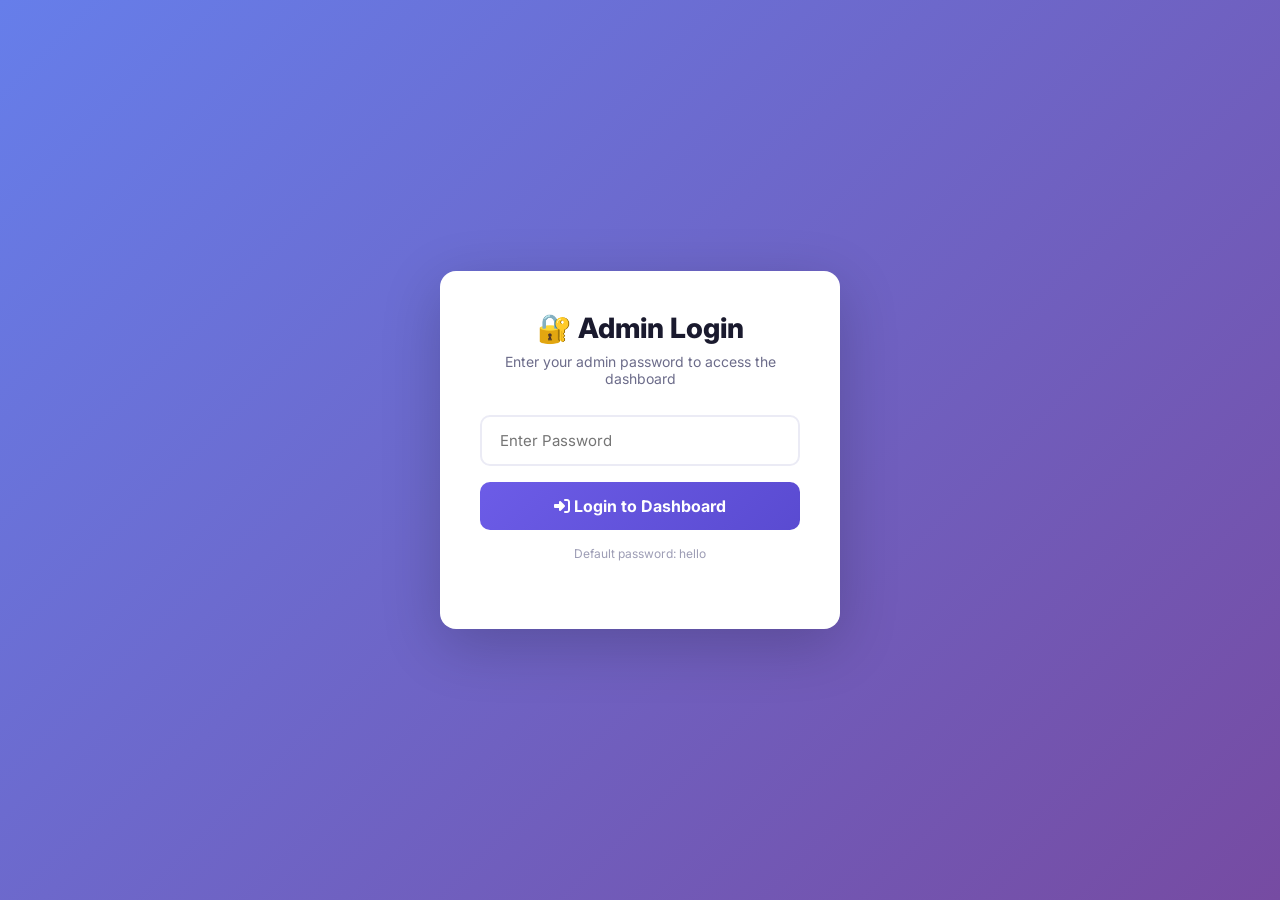
<file: admin.html>
<!DOCTYPE html>
<html lang="en">
<head>
    <meta charset="UTF-8">
    <meta name="viewport" content="width=device-width, initial-scale=1.0">
    <title>ShopElite Admin Panel</title>
    <link href="https://cdnjs.cloudflare.com/ajax/libs/font-awesome/6.4.0/css/all.min.css" rel="stylesheet">
    <link href="https://fonts.googleapis.com/css2?family=Inter:wght@400;500;600;700;800&display=swap" rel="stylesheet">
    <style>
        * { margin:0; padding:0; box-sizing:border-box; }
        body { font-family:'Inter',sans-serif; background:#f0f2f5; color:#1a1a2e; }
        .admin-container { display:flex; min-height:100vh; }
        .sidebar {
            width:260px;
            background:linear-gradient(180deg,#1a1a2e,#16213e);
            color:white;
            padding:24px 0;
            position:fixed;
            height:100vh;
            overflow-y:auto;
            z-index:100;
        }
        .sidebar-logo {
            padding:0 24px 24px;
            font-size:22px;
            font-weight:800;
            border-bottom:1px solid rgba(255,255,255,0.1);
            margin-bottom:16px;
        }
        .sidebar-logo span { color:#6C5CE7; }
        .sidebar-nav a {
            display:flex;
            align-items:center;
            gap:12px;
            padding:12px 24px;
            color:rgba(255,255,255,0.7);
            text-decoration:none;
            font-size:14px;
            font-weight:500;
            transition:all 0.3s;
        }
        .sidebar-nav a:hover,
        .sidebar-nav a.active {
            background:rgba(108,92,231,0.2);
            color:white;
            border-right:3px solid #6C5CE7;
        }
        .sidebar-nav a i { width:20px; text-align:center; }
        .main-content { flex:1; margin-left:260px; padding:24px; }
        .admin-header {
            display:flex;
            justify-content:space-between;
            align-items:center;
            margin-bottom:30px;
            background:white;
            padding:20px 24px;
            border-radius:12px;
            box-shadow:0 2px 8px rgba(0,0,0,0.06);
        }
        .admin-header h1 { font-size:24px; font-weight:700; }
        .stats-grid {
            display:grid;
            grid-template-columns:repeat(auto-fit,minmax(240px,1fr));
            gap:20px;
            margin-bottom:30px;
        }
        .stat-card {
            background:white;
            border-radius:12px;
            padding:24px;
            box-shadow:0 2px 8px rgba(0,0,0,0.06);
            display:flex;
            align-items:center;
            gap:16px;
        }
        .stat-icon {
            width:56px;
            height:56px;
            border-radius:12px;
            display:flex;
            align-items:center;
            justify-content:center;
            font-size:22px;
            color:white;
        }
        .stat-icon.blue { background:linear-gradient(135deg,#6C5CE7,#5A4BD1); }
        .stat-icon.green { background:linear-gradient(135deg,#00B894,#00CEC9); }
        .stat-icon.orange { background:linear-gradient(135deg,#FDCB6E,#F39C12); }
        .stat-icon.pink { background:linear-gradient(135deg,#FD79A8,#E84393); }
        .stat-info h3 { font-size:28px; font-weight:800; margin-bottom:4px; }
        .stat-info p { font-size:13px; color:#6c6c8a; }
        .data-card {
            background:white;
            border-radius:12px;
            padding:24px;
            box-shadow:0 2px 8px rgba(0,0,0,0.06);
            margin-bottom:24px;
        }
        .data-card h2 {
            font-size:18px;
            font-weight:700;
            margin-bottom:20px;
            padding-bottom:12px;
            border-bottom:1px solid #ebebf5;
        }
        table { width:100%; border-collapse:collapse; }
        th {
            text-align:left;
            padding:12px;
            font-size:12px;
            font-weight:600;
            color:#6c6c8a;
            text-transform:uppercase;
            letter-spacing:0.5px;
            background:#f5f5ff;
        }
        td {
            padding:12px;
            font-size:14px;
            border-bottom:1px solid #ebebf5;
        }
        .status-badge {
            display:inline-block;
            padding:4px 12px;
            border-radius:50px;
            font-size:12px;
            font-weight:600;
        }
        .status-confirmed { background:#e6f9f0; color:#00B894; }
        .status-shipped { background:#e6f0ff; color:#0984e3; }
        .status-delivered { background:#f0e6ff; color:#6C5CE7; }
        .status-cancelled { background:#ffe6e6; color:#E17055; }
        .btn-admin {
            padding:8px 16px;
            border-radius:8px;
            border:none;
            font-weight:600;
            font-size:13px;
            cursor:pointer;
            transition:all 0.3s;
            display:inline-flex;
            align-items:center;
            gap:6px;
        }
        .btn-view { background:#e6f0ff; color:#0984e3; }
        .btn-edit { background:#e6f9f0; color:#00B894; }
        .btn-delete { background:#ffe6e6; color:#E17055; }
        .refresh-btn {
            padding:10px 20px;
            background:linear-gradient(135deg,#6C5CE7,#5A4BD1);
            color:white;
            border:none;
            border-radius:8px;
            font-weight:600;
            cursor:pointer;
            font-size:14px;
        }
        .empty-state {
            text-align:center;
            padding:60px 20px;
            color:#9d9db5;
        }
        .empty-state i {
            font-size:48px;
            margin-bottom:16px;
            display:block;
        }
              #loginSection {
            display:flex;
            align-items:center;
            justify-content:center;
            min-height:100vh;
            background:linear-gradient(135deg,#667eea,#764ba2);
        }
        .login-box {
            background:white;
            padding:40px;
            border-radius:16px;
            box-shadow:0 16px 60px rgba(0,0,0,0.2);
            width:400px;
            max-width:90%;
            text-align:center;
        }
        .login-box h2 {
            font-size:28px;
            font-weight:800;
            margin-bottom:8px;
            color:#1a1a2e;
        }
        .login-box p {
            color:#6c6c8a;
            margin-bottom:28px;
            font-size:14px;
        }
        .login-box input {
            width:100%;
            padding:14px 18px;
            margin-bottom:16px;
            border:2px solid #ebebf5;
            border-radius:10px;
            font-size:15px;
            font-family:Inter,sans-serif;
            transition:all 0.3s;
            outline:none;
        }
        .login-box input:focus { border-color:#6C5CE7; }
        .login-box button {
            width:100%;
            padding:14px;
            background:linear-gradient(135deg,#6C5CE7,#5A4BD1);
            color:white;
            border:none;
            border-radius:10px;
            font-size:16px;
            font-weight:700;
            cursor:pointer;
            font-family:Inter,sans-serif;
        }
        .login-box .hint {
            margin-top:16px;
            font-size:12px;
            color:#9d9db5;
        }
        #adminDashboard { display:none; }
        .mobile-toggle {
            display:none;
            position:fixed;
            top:16px;
            left:16px;
            z-index:200;
            width:42px;
            height:42px;
            background:#6C5CE7;
            color:white;
            border:none;
            border-radius:10px;
            font-size:18px;
            cursor:pointer;
            align-items:center;
            justify-content:center;
        }
        @media(max-width:768px) {
            .sidebar {
                width:0;
                overflow:hidden;
                transition:width 0.3s;
                padding:0;
            }
            .sidebar.open {
                width:260px;
                padding:24px 0;
            }
            .main-content { margin-left:0; padding:16px; padding-top:70px; }
            .admin-header { flex-direction:column; gap:12px; text-align:center; }
            .stats-grid { grid-template-columns:1fr 1fr; }
            table { font-size:12px; }
            td, th { padding:8px 6px; }
            .mobile-toggle { display:flex; }
        }
        @media(max-width:480px) {
            .stats-grid { grid-template-columns:1fr; }
            .stat-card { flex-direction:column; text-align:center; }
        }
    </style>
</head>
<body>

    <!-- Login Page -->
    <div id="loginSection">
        <div class="login-box">
            <h2>🔐 Admin Login</h2>
            <p>Enter your admin password to access the dashboard</p>
            <input type="password" id="adminPass" placeholder="Enter Password" onkeypress="if(event.key==='Enter') adminLogin()">
            <button onclick="adminLogin()">
                <i class="fas fa-sign-in-alt"></i> Login to Dashboard
            </button>
            <p class="hint">Default password: hello</p>
        </div>
    </div>

    <!-- Admin Dashboard -->
    <div id="adminDashboard" class="admin-container">

        <button class="mobile-toggle" id="mobileToggle">
            <i class="fas fa-bars"></i>
        </button>

        <!-- Sidebar -->
        <aside class="sidebar" id="sidebar">
            <div class="sidebar-logo">
                ◆ Shop<span>Elite</span>
            </div>
            <nav class="sidebar-nav">
                <a href="#" class="active" onclick="showSection('dashboard', this)">
                    <i class="fas fa-chart-pie"></i> Dashboard
                </a>
                <a href="#" onclick="showSection('orders', this)">
                    <i class="fas fa-shopping-bag"></i> All Orders
                </a>
                <a href="#" onclick="showSection('subscribers', this)">
                    <i class="fas fa-envelope"></i> Subscribers
                </a>
                <a href="#" onclick="showSection('messages', this)">
                    <i class="fas fa-comment-dots"></i> Messages
                </a>
                <a href="#" onclick="showSection('settings', this)">
                    <i class="fas fa-cog"></i> Settings
                </a>
                <a href="/" target="_blank">
                    <i class="fas fa-external-link-alt"></i> View Store
                </a>
                <a href="#" onclick="adminLogout()">
                    <i class="fas fa-sign-out-alt"></i> Logout
                </a>
            </nav>
        </aside>

        <!-- Main Content -->
        <main class="main-content">

            <!-- Dashboard Section -->
            <div id="dashboardSection">
                <div class="admin-header">
                    <div>
                        <h1>📊 Dashboard</h1>
                        <p style="color:#6c6c8a;font-size:14px;margin-top:4px;">Welcome back Admin! Here is your store overview.</p>
                    </div>
                    <button class="refresh-btn" onclick="loadDashboard()">
                        <i class="fas fa-sync-alt"></i> Refresh
                    </button>
                </div>
                <div class="stats-grid">
                    <div class="stat-card">
                        <div class="stat-icon blue">
                            <i class="fas fa-shopping-bag"></i>
                        </div>
                        <div class="stat-info">
                            <h3 id="statOrders">0</h3>
                            <p>Total Orders</p>
                        </div>
                    </div>
                    <div class="stat-card">
                        <div class="stat-icon green">
                            <i class="fas fa-rupee-sign"></i>
                        </div>
                        <div class="stat-info">
                            <h3 id="statRevenue">Rs.0</h3>
                            <p>Total Revenue</p>
                        </div>
                    </div>
                    <div class="stat-card">
                        <div class="stat-icon orange">
                            <i class="fas fa-users"></i>
                        </div>
                        <div class="stat-info">
                            <h3 id="statCustomers">0</h3>
                            <p>Total Customers</p>
                        </div>
                    </div>
                    <div class="stat-card">
                        <div class="stat-icon pink">
                            <i class="fas fa-envelope"></i>
                        </div>
                        <div class="stat-info">
                            <h3 id="statSubs">0</h3>
                            <p>Subscribers</p>
                        </div>
                    </div>
                </div>
                <div class="data-card">
                    <h2><i class="fas fa-clock"></i> Recent Orders</h2>
                    <div id="recentOrdersTable"></div>
                </div>
            </div>

            <!-- Orders Section -->
            <div id="ordersSection" style="display:none;">
                <div class="admin-header">
                    <div>
                        <h1>🛍️ All Orders</h1>
                        <p style="color:#6c6c8a;font-size:14px;margin-top:4px;">Manage and track all customer orders</p>
                    </div>
                    <button class="refresh-btn" onclick="loadOrders()">
                        <i class="fas fa-sync-alt"></i> Refresh
                    </button>
                </div>
                <div class="data-card">
                    <div id="allOrdersTable"></div>
                </div>
            </div>

            <!-- Subscribers Section -->
            <div id="subscribersSection" style="display:none;">
                <div class="admin-header">
                    <div>
                        <h1>📧 Newsletter Subscribers</h1>
                        <p style="color:#6c6c8a;font-size:14px;margin-top:4px;">People who subscribed to your newsletter</p>
                    </div>
                    <button class="refresh-btn" onclick="loadSubscribers()">
                        <i class="fas fa-sync-alt"></i> Refresh
                    </button>
                </div>
                <div class="data-card">
                    <div id="subscribersList"></div>
                </div>
            </div>

            <!-- Messages Section -->
            <div id="messagesSection" style="display:none;">
                <div class="admin-header">
                    <div>
                        <h1>💬 Contact Messages</h1>
                        <p style="color:#6c6c8a;font-size:14px;margin-top:4px;">Messages from your customers</p>
                    </div>
                    <button class="refresh-btn" onclick="loadMessages()">
                        <i class="fas fa-sync-alt"></i> Refresh
                    </button>
                </div>
                <div class="data-card">
                    <div id="messagesList"></div>
                </div>
            </div>

            <!-- Settings Section -->
            <div id="settingsSection" style="display:none;">
                <div class="admin-header">
                    <h1>⚙️ Settings</h1>
                </div>
                <div class="data-card">
                    <h2>💳 Razorpay Payment Settings</h2>
                    <p style="color:#6c6c8a;margin-bottom:16px;font-size:14px;">
                        To enable real payments, add your Razorpay keys
                    </p>
                    <div style="background:#f5f5ff;padding:20px;border-radius:10px;font-family:monospace;font-size:13px;line-height:2;">
                        <strong>Step 1:</strong> Go to razorpay.com and sign up<br>
                        <strong>Step 2:</strong> Settings → API Keys → Generate Test Key<br>
                        <strong>Step 3:</strong> Open js/app.js on GitHub<br>
                        <strong>Step 4:</strong> Find: rzp_test_YourTestKeyHere<br>
                        <strong>Step 5:</strong> Replace with your actual Key ID<br>
                        <strong>Step 6:</strong> Save and deploy
                    </div>
                </div>
                <div class="data-card">
                    <h2>🛍️ How to Add Products</h2>
                    <div style="background:#f5f5ff;padding:20px;border-radius:10px;font-size:14px;line-height:2;color:#404060;">
                        <strong>Step 1:</strong> Go to your GitHub repository<br>
                        <strong>Step 2:</strong> Open js/app.js file<br>
                        <strong>Step 3:</strong> Click pencil icon to edit<br>
                        <strong>Step 4:</strong> Find the products array at top<br>
                        <strong>Step 5:</strong> Add or edit product details<br>
                        <strong>Step 6:</strong> Commit changes - website updates!
                    </div>
                </div>
                <div class="data-card">
                    <h2>🎨 How to Change Colors</h2>
                    <div style="background:#f5f5ff;padding:20px;border-radius:10px;font-size:14px;line-height:2;color:#404060;">
                        <strong>Step 1:</strong> Open css/style.css on GitHub<br>
                        <strong>Step 2:</strong> Find --primary: #6C5CE7 at top<br>
                        <strong>Step 3:</strong> Change color code to your color<br>
                        <strong>Step 4:</strong> Commit changes
                    </div>
                </div>
                <div class="data-card">
                    <h2>🔐 Change Admin Password</h2>
                    <div style="background:#fff3cd;padding:20px;border-radius:10px;font-size:14px;line-height:2;color:#404060;">
                        <strong>Step 1:</strong> Open admin.html on GitHub<br>
                        <strong>Step 2:</strong> Find: if (pass === 'admin123')<br>
                        <strong>Step 3:</strong> Replace admin123 with your password<br>
                        <strong>Step 4:</strong> Commit changes
                    </div>
                </div>
            </div>

        </main>
    </div>
      <script>
        const API_BASE = window.location.origin;

        function adminLogin() {
            const pass = document.getElementById('adminPass').value;
            if (pass === 'admin123') {
                document.getElementById('loginSection').style.display = 'none';
                document.getElementById('adminDashboard').style.display = 'flex';
                loadDashboard();
            } else {
                alert('Wrong password! Try: admin123');
            }
        }

        function adminLogout() {
            document.getElementById('loginSection').style.display = 'flex';
            document.getElementById('adminDashboard').style.display = 'none';
        }

        function showSection(section, clickedLink) {
            document.getElementById('dashboardSection').style.display = 'none';
            document.getElementById('ordersSection').style.display = 'none';
            document.getElementById('subscribersSection').style.display = 'none';
            document.getElementById('messagesSection').style.display = 'none';
            document.getElementById('settingsSection').style.display = 'none';
            document.getElementById(section + 'Section').style.display = 'block';
            document.querySelectorAll('.sidebar-nav a').forEach(a => a.classList.remove('active'));
            if (clickedLink) clickedLink.classList.add('active');
            if (section === 'dashboard') loadDashboard();
            if (section === 'orders') loadOrders();
            if (section === 'subscribers') loadSubscribers();
            if (section === 'messages') loadMessages();
            if (window.innerWidth <= 768) {
                document.getElementById('sidebar').classList.remove('open');
            }
        }

        function loadDashboard() {
            const orders = JSON.parse(localStorage.getItem('shopelite_orders') || '[]');
            const revenue = orders.reduce((s, o) => s + (o.total || 0), 0);
            const customers = new Set(orders.map(o => o.customer && o.customer.email).filter(Boolean)).size;
            document.getElementById('statOrders').textContent = orders.length;
            document.getElementById('statRevenue').textContent = 'Rs.' + revenue.toLocaleString();
            document.getElementById('statCustomers').textContent = customers;
            document.getElementById('statSubs').textContent = '0';
            renderOrdersTable(orders.slice(-10).reverse(), 'recentOrdersTable');
        }

        function loadOrders() {
            const orders = JSON.parse(localStorage.getItem('shopelite_orders') || '[]');
            renderOrdersTable(orders.reverse(), 'allOrdersTable');
        }

        function renderOrdersTable(orders, containerId) {
            const container = document.getElementById(containerId);
            if (!orders || orders.length === 0) {
                container.innerHTML = `
                    <div class="empty-state">
                        <i class="fas fa-shopping-bag"></i>
                        <p>No orders yet</p>
                        <p style="font-size:13px;margin-top:8px;">Orders will appear here when customers buy</p>
                    </div>`;
                return;
            }
            container.innerHTML = `
                <div style="overflow-x:auto;">
                <table>
                    <thead>
                        <tr>
                            <th>Order ID</th>
                            <th>Customer</th>
                            <th>Items</th>
                            <th>Total</th>
                            <th>Status</th>
                            <th>Date</th>
                        </tr>
                    </thead>
                    <tbody>
                        ${orders.map(o => `
                            <tr>
                                <td><strong>${o.orderId || o.id || 'N/A'}</strong></td>
                                <td>
                                    ${o.customer ? o.customer.name : 'N/A'}
                                    <br>
                                    <small style="color:#6c6c8a;">${o.customer ? o.customer.phone || '' : ''}</small>
                                </td>
                                <td>${o.items ? o.items.length : 0} items</td>
                                <td><strong>Rs.${(o.total || 0).toLocaleString()}</strong></td>
                                <td>
                                    <span class="status-badge status-${o.status || 'confirmed'}">
                                        ${o.status || 'Confirmed'}
                                    </span>
                                </td>
                                <td>${o.date ? new Date(o.date).toLocaleDateString() : 'N/A'}</td>
                            </tr>
                        `).join('')}
                    </tbody>
                </table>
                </div>
            `;
        }

        function loadSubscribers() {
            const container = document.getElementById('subscribersList');
            container.innerHTML = `
                <div class="empty-state">
                    <i class="fas fa-envelope"></i>
                    <p>Connect backend to see subscribers</p>
                    <p style="font-size:13px;margin-top:8px;">Subscriber emails are saved when backend is running</p>
                </div>`;
        }

        function loadMessages() {
            const container = document.getElementById('messagesList');
            container.innerHTML = `
                <div class="empty-state">
                    <i class="fas fa-comment-dots"></i>
                    <p>Connect backend to see messages</p>
                    <p style="font-size:13px;margin-top:8px;">Contact form messages will appear here</p>
                </div>`;
        }

        document.getElementById('mobileToggle').addEventListener('click', () => {
            document.getElementById('sidebar').classList.toggle('open');
        });

        document.addEventListener('click', (e) => {
            const sidebar = document.getElementById('sidebar');
            const toggle = document.getElementById('mobileToggle');
            if (window.innerWidth <= 768) {
                if (!sidebar.contains(e.target) && !toggle.contains(e.target)) {
                    sidebar.classList.remove('open');
                }
            }
        });
    </script>
</body>
</html>
</file>
